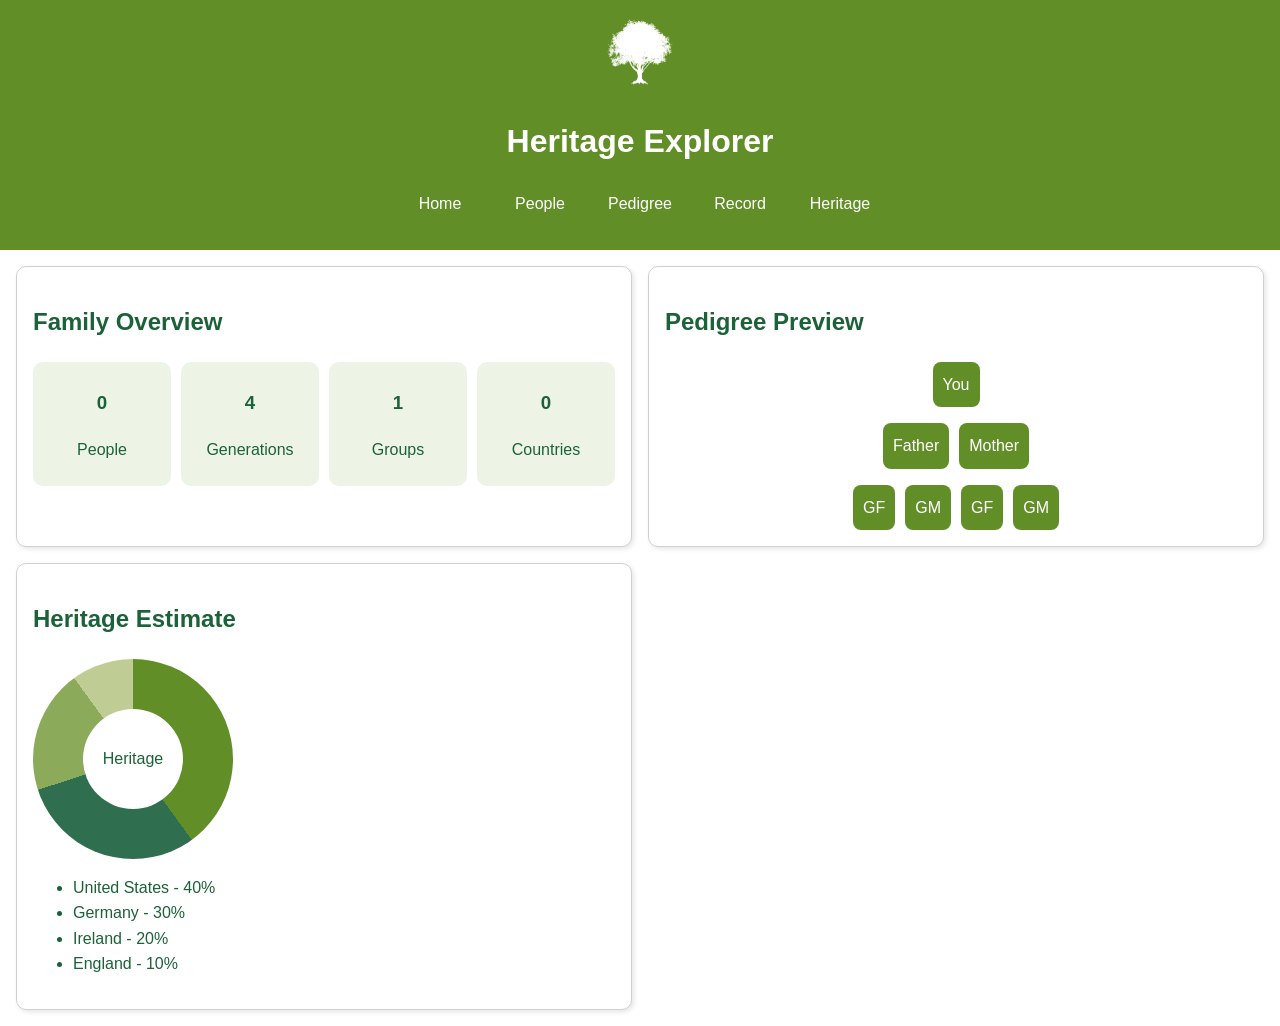
<file: index.html>
<!-- https://ada23018.github.io/team-project-wdd231/ -->
<!DOCTYPE html>
<html lang="en">

<head>
    <meta charset="UTF-8">
    <meta name="viewport" content="width=device-width, initial-scale=1.0">
    <title>Heritage Explorer</title>
    <link rel="stylesheet" href="styles.css">
    <script src="main.js" defer></script>
</head>

<body>
    <header>
        <img src="images/tree.png" alt="tree logo">
        <h1>Heritage Explorer</h1>
        <nav>
            <ul class="main-nav">
                <li><a href="index.html">Home</a></li>
                <li><a href="people.html">People</a></li>
                <li><a href="pedigree.html">Pedigree</a></li>
                <li><a href="family-group.html">Record</a></li>
                <li><a href="heritage.html">Heritage</a></li>
            </ul>
        </nav>
    </header>
    <main id="main-content" role="main">
        <section class="dashboard">
            <div class="card stats-card">
                <h2>Family Overview</h2>
                <div class="stats-grid">
                    <div class="stat-box">
                        <h3 id="totalPeople">0</h3>
                        <p>People</p>
                    </div>
                    <div class="stat-box">
                        <h3 id="totalGenerations">0</h3>
                        <p>Generations</p>
                    </div>
                    <div class="stat-box">
                        <h3 id="totalGroups">0</h3>
                        <p>Groups</p>
                    </div>
                    <div class="stat-box">
                        <h3 id="totalCountries">0</h3>
                        <p>Countries</p>
                    </div>
                </div>
            </div>
            <div class="card">
                <h2>Pedigree Preview</h2>
                <div class="tree-preview">
                    <div class="tree-level">
                        <div class="tree-person">You</div>
                    </div>
                    <div class="tree-level">
                        <div class="tree-person">Father</div>
                        <div class="tree-person">Mother</div>
                    </div>
                    <div class="tree-level">
                        <div class="tree-person">GF</div>
                        <div class="tree-person">GM</div>
                        <div class="tree-person">GF</div>
                        <div class="tree-person">GM</div>
                    </div>
                </div>
            </div>
            <div class="card">
                <h2>Heritage Estimate</h2>
                <div class="chart-container">
                    <div id="donutChart" class="donut-chart">
                        <div class="donut-center">
                            Heritage
                        </div>
                    </div>
                    <ul id="heritageLegend">
                        <li>United States - 40%</li>
                        <li>Germany - 30%</li>
                        <li>Ireland - 20%</li>
                        <li>England - 10%</li>
                    </ul>
                </div>
            </div>
        </section>
    </main>
</body>

</html>
</file>
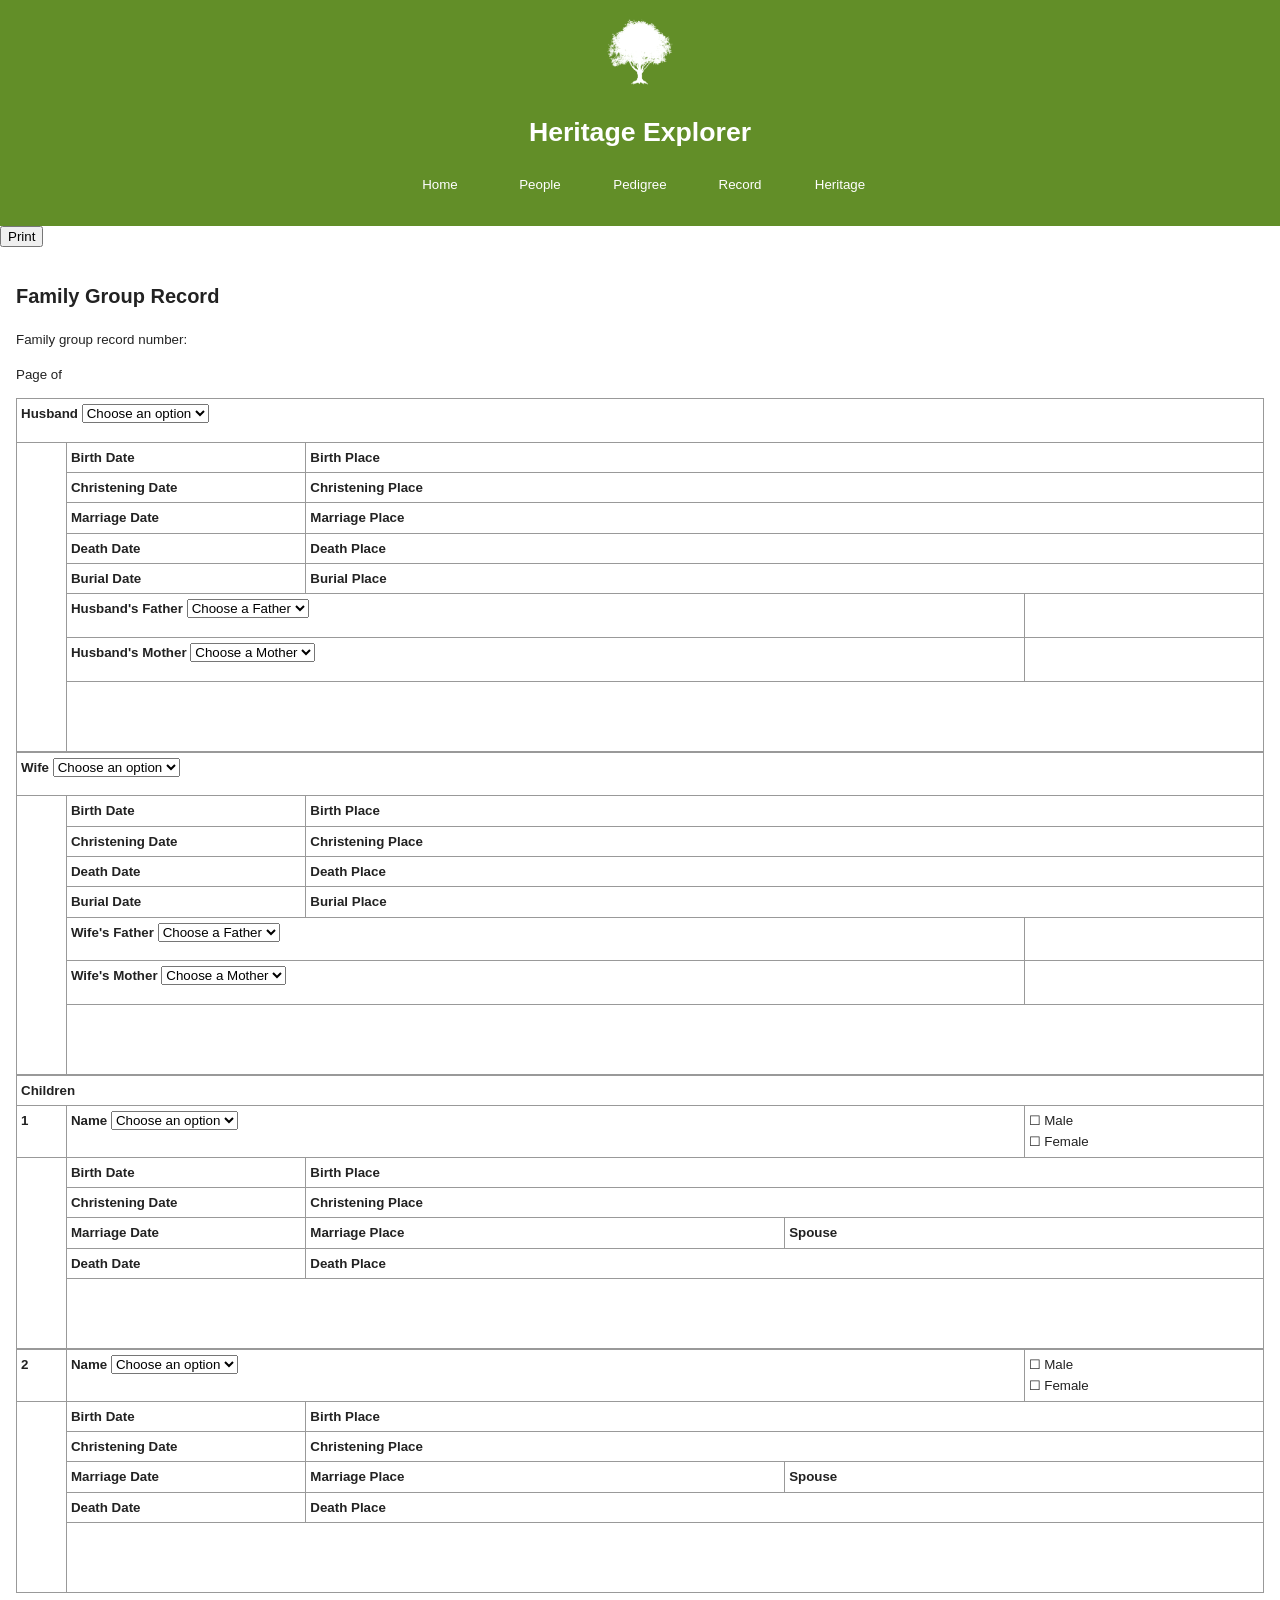
<file: family-group.html>
<!DOCTYPE html>
<html lang="en">

<head>
    <meta charset="UTF-8">
    <meta name="viewport" content="width=device-width, initial-scale=1.0">
    <title>Heritage Explorer</title>
    <link rel="stylesheet" href="styles.css">
    <link rel="stylesheet" href="styles/family-group.css">
    <script src="main.js" defer></script>
    <script src="js/family-group.js" defer></script>
</head>

<body>
    <header>
        <img src="images/tree.png" alt="tree logo">
        <h1>Heritage Explorer</h1>
        <nav>
            <ul class="main-nav">
                <li><a href="index.html">Home</a></li>
                <li><a href="people.html">People</a></li>
                <li><a href="pedigree.html">Pedigree</a></li>
                <li><a href="family-group.html">Record</a></li>
                <li><a href="heritage.html">Heritage</a></li>
            </ul>
        </nav>
    </header>
    <button id="print-record">Print</button>
    <main id="main-content" role="main">
        <div class="record-heading">
            <h2>Family Group Record</h2>
            <section id="record-info">
                <p>Family group record number: <span id="record-number"></span></p>
                <p>Page <span id="page-number"></span> of <span id="total-pages"></span></p>
            </section>
        </div>

        <!-- HUSBAND  -->
        <section class="husband-section">
            <table class="husband-table" border="1">
                    <colgroup>
                        <col class="narrow-column">
                        <col>
                        <col>
                        <col>
                        <col>
                        <col>
                    </colgroup>
                <thead>
                    <tr>
                        <td colspan="6">
                            <label for="husband-choice"><strong>Husband</strong></label>
                            <select id="husband-choice">
                                <option value="">Choose an option</option>
                            </select>
                            <br>
                            <p id="husband-name" class="name"></p>
                        </td>
                    </tr>
                </thead>
                <tbody>
                    <tr>
                        <td rowspan="8"></td>
                        <td>
                            <strong>Birth Date</strong><br>
                            <span id="husband-birth-date"></span>
                        </td>
                        <td colspan="4"><strong>Birth Place</strong><br>
                            <span id="husband-birth-country"></span>
                        </td>
                    </tr>
                    <tr>
                        <td>
                            <strong>Christening Date</strong><br>
                            <span id="husband-christening-date"></span>
                        </td>
                        <td colspan="4">
                            <strong>Christening Place</strong><br>
                            <span id="husband-christening-place"></span>
                        </td>
                    </tr>
                    <tr>
                        <td>
                            <strong>Marriage Date</strong><br>
                            <span id="husband-marriage-date"></span>
                        </td>
                        <td colspan="4">
                            <strong>Marriage Place</strong><br>
                            <span id="husband-marriage-place"></span>
                        </td>
                    </tr>
                    <tr>
                        <td>
                            <strong>Death Date</strong><br>
                            <span id="husband-death-date"></span>
                        </td>
                        <td colspan="4">
                            <strong>Death Place</strong><br>
                            <span id="husband-death-place"></span>
                        </td>
                    </tr>
                    <tr>
                        <td>
                            <strong>Burial Date</strong><br>
                            <span id="husband-burial-date"></span>
                        </td>
                        <td colspan="4">
                            <strong>Burial Place</strong><br>
                            <span id="husband-burial-place"></span>
                        </td>
                    </tr>
                    <tr>
                        <td colspan="4">
                            <label for="husband-father-choice"><strong>Husband's Father</strong></label>
                            <select id="husband-father-choice">
                                <option value="">Choose a Father</option>
                            </select>
                            <br>
                            <p id="husband-father-name" class="name"></p>
                        </td>
                        <td><span id="husband-father-status"></span></td>
                    </tr>
                    <tr>
                        <td colspan="4">
                            <label for="husband-mother-choice"><strong>Husband's Mother</strong></label>
                            <select id="husband-mother-choice">
                                <option value="">Choose a Mother</option>
                            </select>
                            <br>
                            <p id="husband-mother-name" class="name"></p>
                        </td>
                        <td><span id="husband-mother-status"></span></td>
                    </tr>
                    <tr class="empty-row">
                        <td colspan="5"></td>
                    </tr>
                </tbody>
            </table>
        </section>

        <!-- WIFE -->
         <section class="wife-section">
            <table class="wife-table" border="1">
                    <colgroup>
                        <col class="narrow-column">
                        <col>
                        <col>
                        <col>
                        <col>
                        <col>
                    </colgroup>
                <thead>
                    <tr>
                        <td colspan="6">
                            <label for="wife-choice"><strong>Wife</strong></label>
                            <select id="wife-choice">
                                <option value="">Choose an option</option>
                            </select>
                            <br>
                            <p id="wife-name" class="name"></p>
                        </td>
                    </tr>
                </thead>
                <tbody>
                    <tr>
                        <td rowspan="7"></td>
                        <td>
                            <strong>Birth Date</strong><br>
                            <span id="wife-birth-date"></span>
                        </td>
                        <td colspan="4"><strong>Birth Place</strong><br>
                            <span id="wife-birth-country"></span>
                        </td>
                    </tr>
                    <tr>
                        <td>
                            <strong>Christening Date</strong><br>
                            <span id="wife-christening-date"></span>
                        </td>
                        <td colspan="4">
                            <strong>Christening Place</strong><br>
                            <span id="wife-christening-place"></span>
                        </td>
                    </tr>
                    <tr>
                        <td>
                            <strong>Death Date</strong><br>
                            <span id="wife-death-date"></span>
                        </td>
                        <td colspan="4">
                            <strong>Death Place</strong><br>
                            <span id="wife-death-place"></span>
                        </td>
                    </tr>
                    <tr>
                        <td>
                            <strong>Burial Date</strong><br>
                            <span id="wife-burial-date"></span>
                        </td>
                        <td colspan="4">
                            <strong>Burial Place</strong><br>
                            <span id="wife-burial-place"></span>
                        </td>
                    </tr>
                    <tr>
                        <td colspan="4">
                            <label for="wife-father-choice"><strong>Wife's Father</strong></label>
                            <select id="wife-father-choice">
                                <option value="">Choose a Father</option>
                            </select>
                            <br>
                            <p id="wife-father-name" class="name"></p>
                        </td>
                        <td><span id="wife-father-status"></span></td>
                    </tr>
                    <tr>
                        <td colspan="4">
                            <label for="wife-mother-choice"><strong>Wife's Mother</strong></label>
                            <select id="wife-mother-choice">
                                <option value="">Choose a Mother</option>
                            </select>
                            <br>
                            <p id="wife-mother-name" class="name"></p>
                        </td>
                        <td><span id="wife-mother-status"></span></td>
                    </tr>
                    <tr class="empty-row">
                        <td colspan="5"></td>
                    </tr>
                </tbody>
            </table>
        </section>

        <!-- CHILD 1 -->
        <section class="children-section">
            <table class="children-table" border="1">
                    <colgroup>
                        <col class="narrow-column">
                        <col>
                        <col>
                        <col>
                        <col>
                        <col>
                    </colgroup>
                <thead>
                    <tr>
                        <th colspan="6">Children</th>
                    </tr>
                    <tr>
                        <td><strong>1</strong></td>
                        <td colspan="4">
                            <label for="child1-choice"><strong>Name</strong></label>
                            <select id="child1-choice">
                                <option value="">Choose an option</option>
                            </select>
                            <br>
                            <p id="child1-name" class="name"></p>
                        </td>
                        <td id="child1-gender">☐ Male<br>☐ Female</td>
                    </tr>
                </thead>
                <tbody>
                    <tr>
                        <td rowspan="5"></td>
                        <td>
                            <strong>Birth Date</strong><br>
                            <span id="child1-birth-date"></span>
                        </td>
                        <td colspan="4"><strong>Birth Place</strong><br>
                            <span id="child1-birth-country"></span>
                        </td>
                    </tr>
                    <tr>
                        <td>
                            <strong>Christening Date</strong><br>
                            <span id="child1-christening-date"></span>
                        </td>
                        <td colspan="4">
                            <strong>Christening Place</strong><br>
                            <span id="child1-christening-place"></span>
                        </td>
                    </tr>
                    <tr>
                        <td>
                            <strong>Marriage Date</strong><br>
                            <span id="child1-marriage-date"></span>
                        </td>
                        <td colspan="2">
                            <strong>Marriage Place</strong><br>
                            <span id="child1-marriage-place"></span>
                        </td>
                        <td colspan="2">
                            <strong>Spouse</strong><br>
                            <span id="child1-spouse"></span>
                        </td>
                    </tr>
                    
                    <tr>
                        <td>
                            <strong>Death Date</strong><br>
                            <span id="child1-death-date"></span>
                        </td>
                        <td colspan="4">
                            <strong>Death Place</strong><br>
                            <span id="child1-death-place"></span>
                        </td>
                    </tr>

                    <tr class="empty-row">
                        <td colspan="5"></td>
                    </tr>
                </tbody>
            </table>
        </section>

        <!-- CHILD 2 -->
        <section class="children-section">
            <table class="children-table" border="1">
                    <colgroup>
                        <col class="narrow-column">
                        <col>
                        <col>
                        <col>
                        <col>
                        <col>
                    </colgroup>
                <thead>
                    <tr>
                        <td><strong>2</strong></td>
                        <td colspan="4">
                            <label for="child2-choice"><strong>Name</strong></label>
                            <select id="child2-choice">
                                <option value="">Choose an option</option>
                            </select>
                            <br>
                            <p id="child2-name" class="name"></p>
                        </td>
                        <td id="child2-gender">☐ Male<br>☐ Female</td>
                    </tr>
                </thead>
                <tbody>
                    <tr>
                        <td rowspan="5"></td>
                        <td>
                            <strong>Birth Date</strong><br>
                            <span id="child2-birth-date"></span>
                        </td>
                        <td colspan="4"><strong>Birth Place</strong><br>
                            <span id="child2-birth-country"></span>
                        </td>
                    </tr>
                    <tr>
                        <td>
                            <strong>Christening Date</strong><br>
                            <span id="child2-christening-date"></span>
                        </td>
                        <td colspan="4">
                            <strong>Christening Place</strong><br>
                            <span id="child2-christening-place"></span>
                        </td>
                    </tr>
                    <tr>
                        <td>
                            <strong>Marriage Date</strong><br>
                            <span id="child2-marriage-date"></span>
                        </td>
                        <td colspan="2">
                            <strong>Marriage Place</strong><br>
                            <span id="child2-marriage-place"></span>
                        </td>
                        <td colspan="2">
                            <strong>Spouse</strong><br>
                            <span id="child2-spouse"></span>
                        </td>
                    </tr>
                    <tr>
                        <td>
                            <strong>Death Date</strong><br>
                            <span id="child2-death-date"></span>
                        </td>
                        <td colspan="4">
                            <strong>Death Place</strong><br>
                            <span id="child2-death-place"></span>
                        </td>
                    </tr>

                    <tr class="empty-row">
                        <td colspan="5"></td>
                    </tr>
                </tbody>
            </table>
        </section>

    </main>
</body>

</html>
</file>
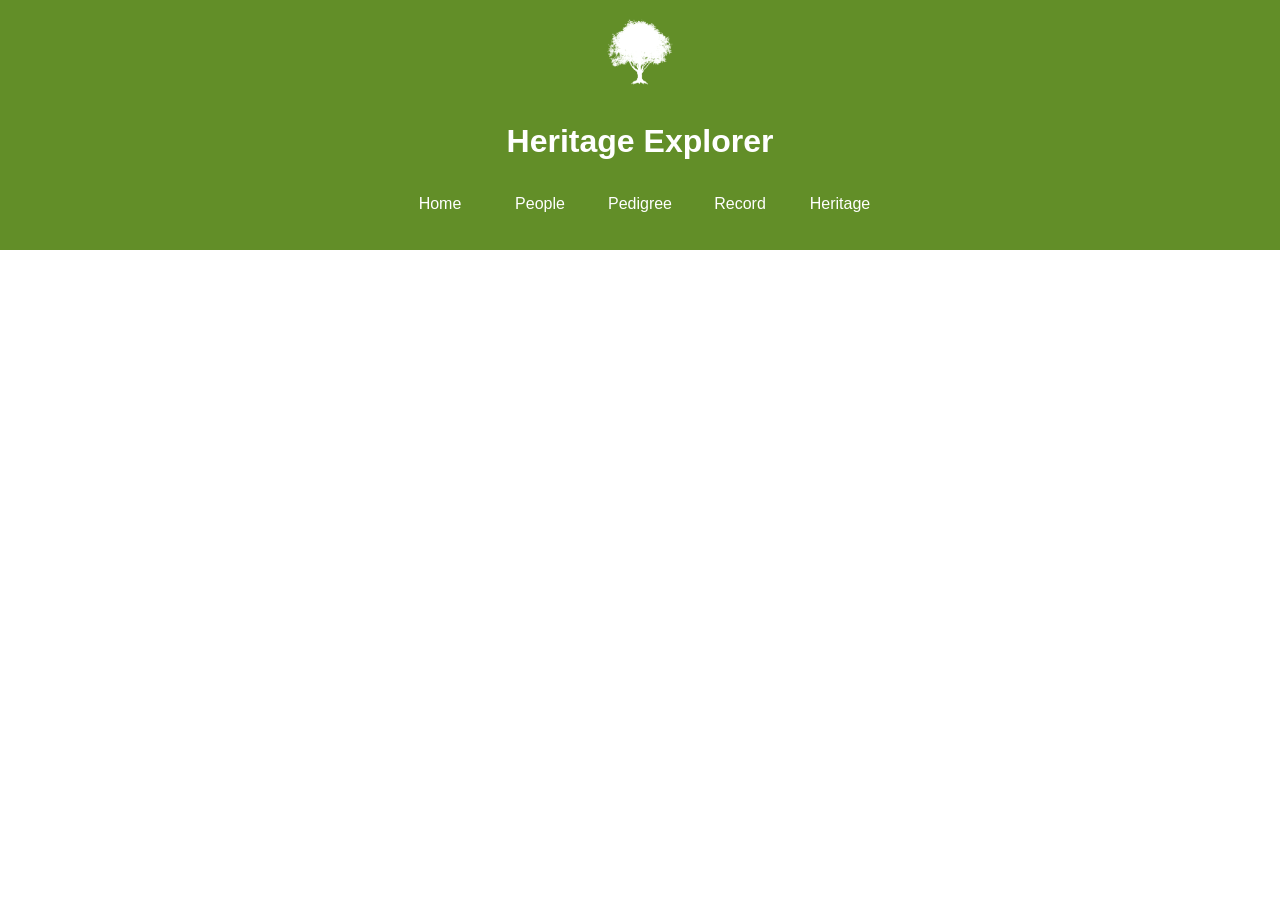
<file: family_group.html>
<!DOCTYPE html>
<html lang="en">

<head>
    <meta charset="UTF-8">
    <meta name="viewport" content="width=device-width, initial-scale=1.0">
    <title>Heritage Explorer</title>
    <link rel="stylesheet" href="styles.css">
    <script src="main.js" defer></script>
</head>

<body>
    <header>
        <img src="images/tree.png" alt="tree logo">
        <h1>Heritage Explorer</h1>
        <nav>
            <ul class="main-nav">
                <li><a href="index.html">Home</a></li>
                <li><a href="people.html">People</a></li>
                <li><a href="pedigree.html">Pedigree</a></li>
                <li><a href="family_group.html">Record</a></li>
                <li><a href="heritage.html">Heritage</a></li>
            </ul>
        </nav>
    </header>
    <main id="main-content" role="main">

    </main>
</body>

</html>
</file>
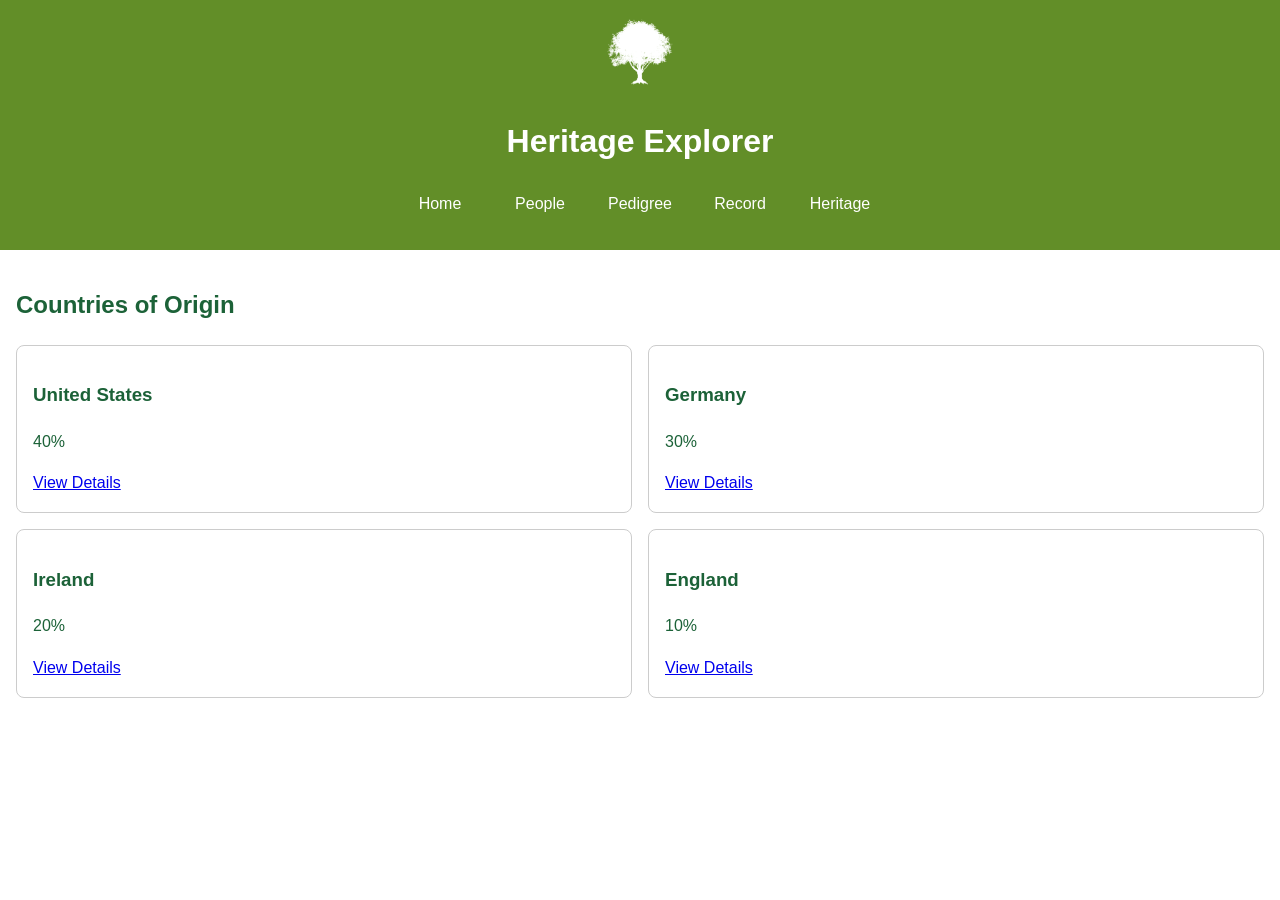
<file: heritage.html>
<!DOCTYPE html>
<html lang="en">

<head>
    <meta charset="UTF-8">
    <meta name="viewport" content="width=device-width, initial-scale=1.0">
    <title>Heritage Explorer</title>
    <link rel="stylesheet" href="styles.css">
    <script src="main.js" defer></script>
</head>

<body>
    <header>
        <img src="images/tree.png" alt="tree logo">
        <h1>Heritage Explorer</h1>
        <nav>
            <ul class="main-nav">
                <li><a href="index.html">Home</a></li>
                <li><a href="people.html">People</a></li>
                <li><a href="pedigree.html">Pedigree</a></li>
                <li><a href="family-group.html">Record</a></li>
                <li><a href="heritage.html">Heritage</a></li>
            </ul>
        </nav>
    </header>
    <main id="main-content">
        <section>
            <h2>Countries of Origin</h2>
            <div id="countryContainer" class="country-grid">
            </div>
        </section>
        <dialog id="countryModal">
            <h3 id="modalCountryName"></h3>
            <p id="modalCountryInfo"></p>
            <button id="closeModal">
                Close
            </button>
        </dialog>
    </main>
</body>

</html>
</file>
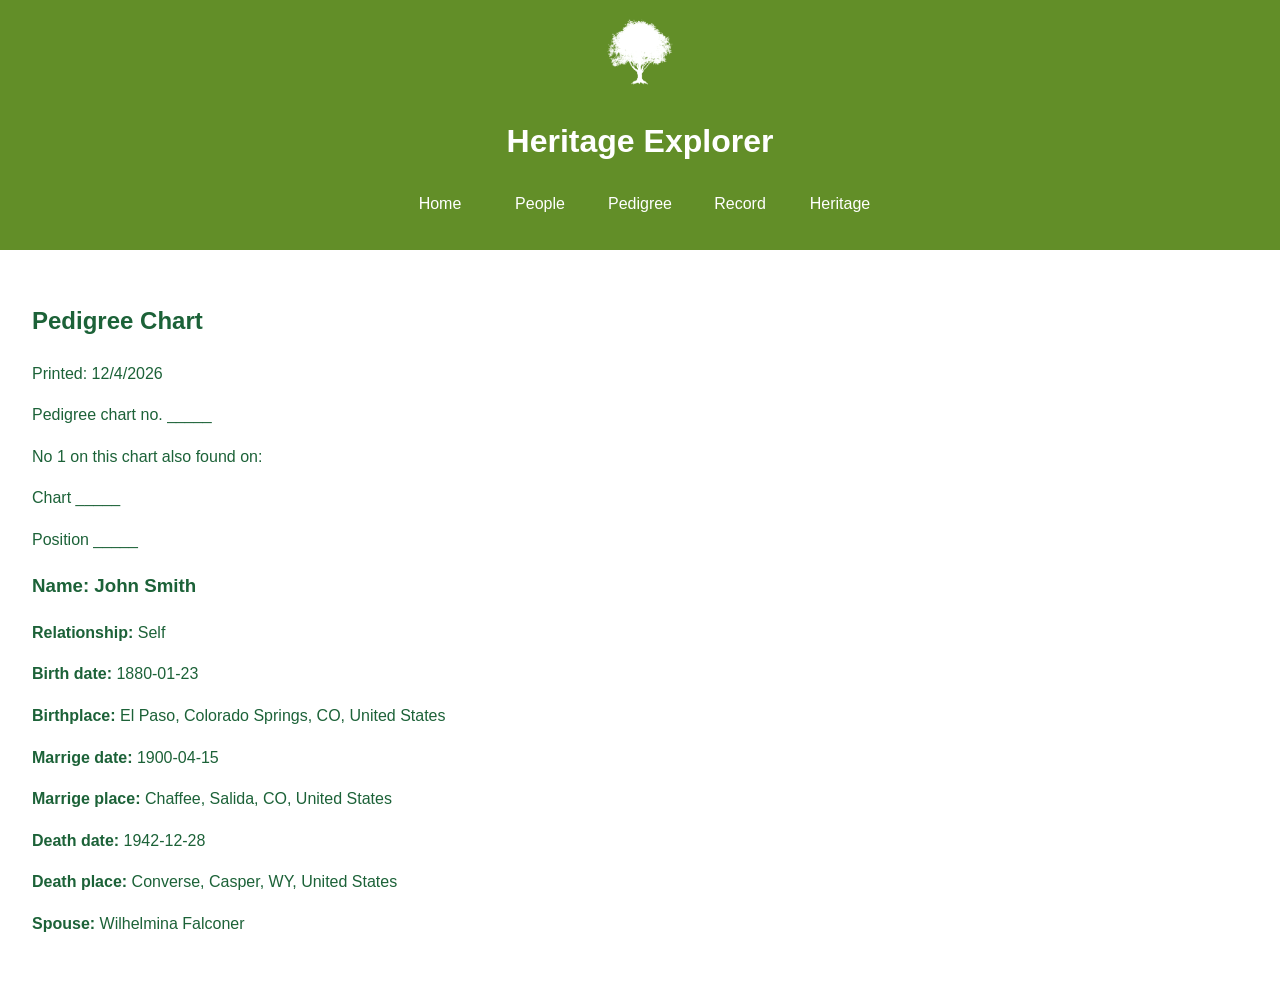
<file: pedigree.html>
<!DOCTYPE html>
<html lang="en">

<head>
    <meta charset="UTF-8">
    <meta name="viewport" content="width=device-width, initial-scale=1.0">
    <title>Heritage Explorer</title>
    <link rel="stylesheet" href="styles.css">
    <script src="main.js" defer></script>
</head>

<body>
    <header>
        <img src="images/tree.png" alt="tree logo">
        <h1>Heritage Explorer</h1>
        <nav>
            <ul class="main-nav">
                <li><a href="index.html">Home</a></li>
                <li><a href="people.html">People</a></li>
                <li><a href="pedigree.html">Pedigree</a></li>
                <li><a href="family-group.html">Record</a></li>
                <li><a href="heritage.html">Heritage</a></li>
            </ul>
        </nav>
    </header>
    <main id="main-content" role="main">
        <section class="pedigree-chart" aria-label="Pedigree Chart">
            <div id="top-chart-info">
                <h2>Pedigree Chart</h2>
                <p id="todaysDate"></p>
                <p>Pedigree chart no. _____</p>
                <p>No 1 on this chart also found on:</p>
                <p>Chart _____</p>
                <p>Position _____</p>
            </div>

            <div id="person-container">

            </div>
        </section>
    </main>
</body>

</html>
</file>
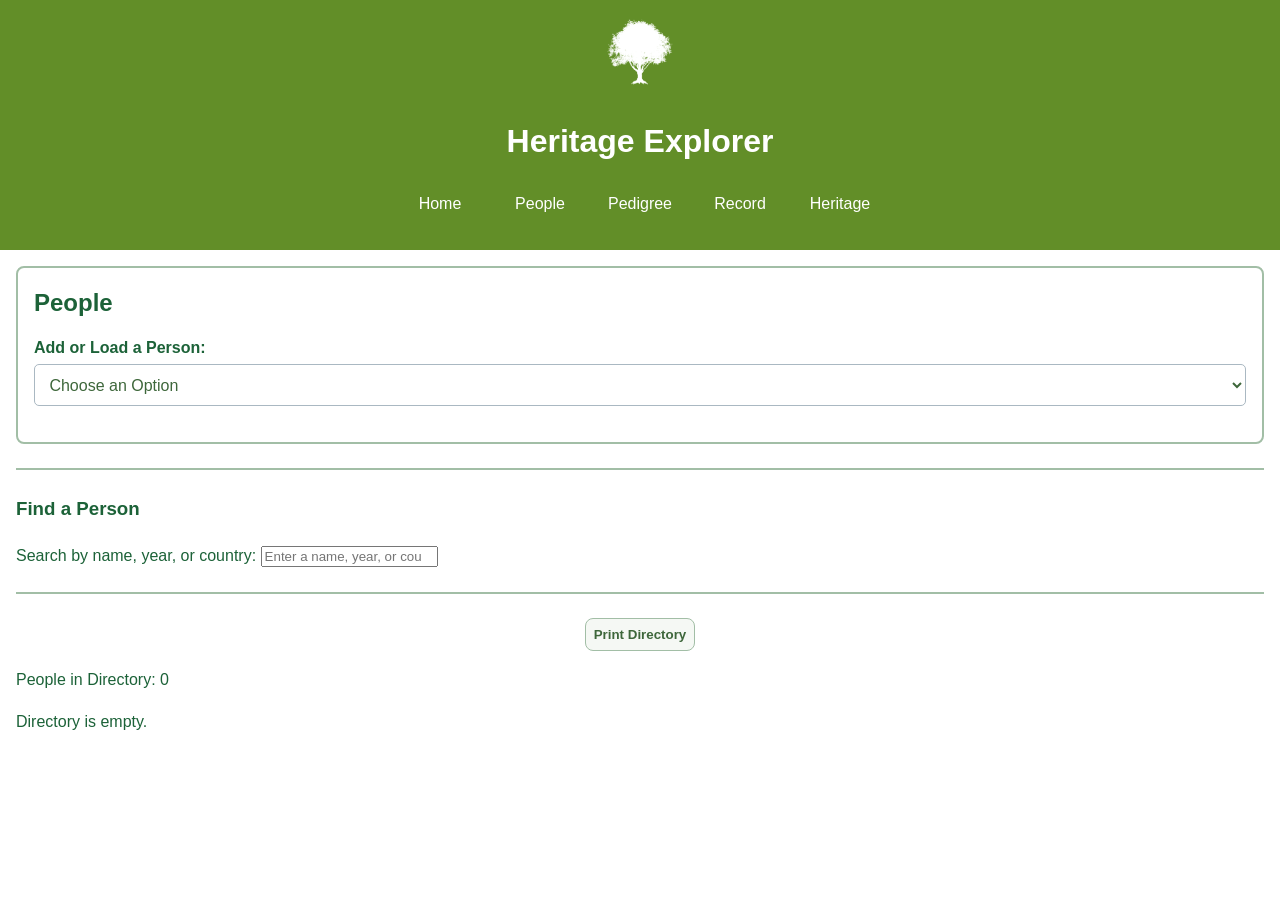
<file: people.html>
<!DOCTYPE html>
<html lang="en">
<head>
    <meta charset="UTF-8">
    <meta name="viewport" content="width=device-width, initial-scale=1.0">
    <title>Heritage Explorer</title>
    <link rel="stylesheet" href="styles.css">
    <link rel="stylesheet" href="styles/person-form.css">
    <script src="main.js" defer></script>
    <script type="module" src="js/person-form.js"></script>
</head>
<body>
    <header>
        <img src="images/tree.png" alt="tree logo">
        <h1>Heritage Explorer</h1>
        <nav>
            <ul class="main-nav">
                <li><a href="index.html">Home</a></li>
                <li><a href="people.html">People</a></li>
                <li><a href="pedigree.html">Pedigree</a></li>
                <li><a href="family-group.html">Record</a></li>
                <li><a href="heritage.html">Heritage</a></li>
            </ul>
        </nav>
    </header>
    <main id="main-content" role="main">
        <section aria-label="Manage People">
            <form id="person-form">
                <h2>People</h2>

                <label for="relativeChoice">Add or Load a Person:</label>
                <select id="relativeChoice" name="relativeChoice" required>
                    <option value="">Choose an Option</option>
                    <option value="new">Add a New Person</option>
                    <option value="existing">Load an Existing Person</option>
                </select>

                <div id="existing-people" hidden>
                    <label for="person-list">Choose a Person:</label>
                    <select id="person-list">
                        <option value="">Select a Person</option>
                    </select>
                </div>
                <div id="person-display"></div>

                <dialog id="person-modal">
                    <h3>Add a Person</h3>
                    <div id="person-fields">
                        <label for="firstName">First Name:</label>
                            <input type="text" id="firstName" name="firstName">
                        <label for="lastName">Last Name:</label>
                            <input type="text" id="lastName" name="lastName">
                        <fieldset>
                            <legend>Gender</legend>

                            <label>
                                <input type="radio" name="gender" value="male" required>
                                    Male
                            </label>

                            <label>
                                <input type="radio" name="gender" value="female">
                                Female
                            </label>

                            <label>
                                <input type="radio" name="gender" value="unknown">
                                Unknown
                            </label>
                        </fieldset>

                        <fieldset>
                            <legend>Status</legend>
                            <label>
                                <input type="radio" name="status" value="living" required>
                                Living
                            </label>
                            <label>
                                <input type="radio" name="status" value="deceased">
                                Deceased
                            </label>
                            <label>
                                <input type="radio" name="status" value="unknown">
                                Unknown
                            </label>
                        </fieldset>
                    
                        <fieldset>
                            <legend>Birth Date</legend>
                            <label for="birthMonth">Month:</label>
                            <select id="birthMonth" name="birthMonth">
                                <option value="">Select Month</option>
                                <option value="1">January</option>
                                <option value="2">February</option>
                                <option value="3">March</option>
                                <option value="4">April</option>
                                <option value="5">May</option>
                                <option value="6">June</option>
                                <option value="7">July</option>
                                <option value="8">August</option>
                                <option value="9">September</option>
                                <option value="10">October</option>
                                <option value="11">November</option>
                                <option value="12">December</option>
                            </select>
                            <label for="birthDay">Day:</label>
                            <input type="number" id="birthDay" name="birthDay" min="1" max="31">
                            <label for="birthYear">Year:</label>
                            <input type="number" id="birthYear" name="birthYear">
                        </fieldset>

                        <label for="birthCountry">Birth Country:</label>
                        <select id="birthCountry" name="birthCountry" required>
                            <option value="">Select Birth Country</option>
                        </select>
                    </div>
                    <button id="formButton" type="submit">Submit</button>
                    <button type="button" id="cancel-person">Cancel</button>
                </dialog>
            </form>
            <section id="people-search">
                <hr>
                <h3>Find a Person</h3>
                <label for="search-people">Search by name, year, or country:</label>
                <input
                    type="search"
                    id="search-people"
                    placeholder="Enter a name, year, or country..."
                >
                <hr>
                <button type="button" id="print-directory"><strong>Print Directory</strong></button>
                <p id="people-count"></p>
                <div id="people-directory"></div>
            </section>
                
            <dialog id="submit-message">
                <p id="message-text"></p>
                <button type="button" id="close-message" aria-label="close-message">x</button>
            </dialog>
        </section>
    </main>
</body>
</html>

<!-- Sources -->

<!--  

Places API from FamilySearch
https://developers.familysearch.org/main/docs/places

https://www.w3schools.com/tags/tag_select.asp

Printing: window: print() method:
https://www.w3schools.com/jsref/met_win_print.asp
https://developer.mozilla.org/en-US/docs/Web/API/Window/print

-->
</file>
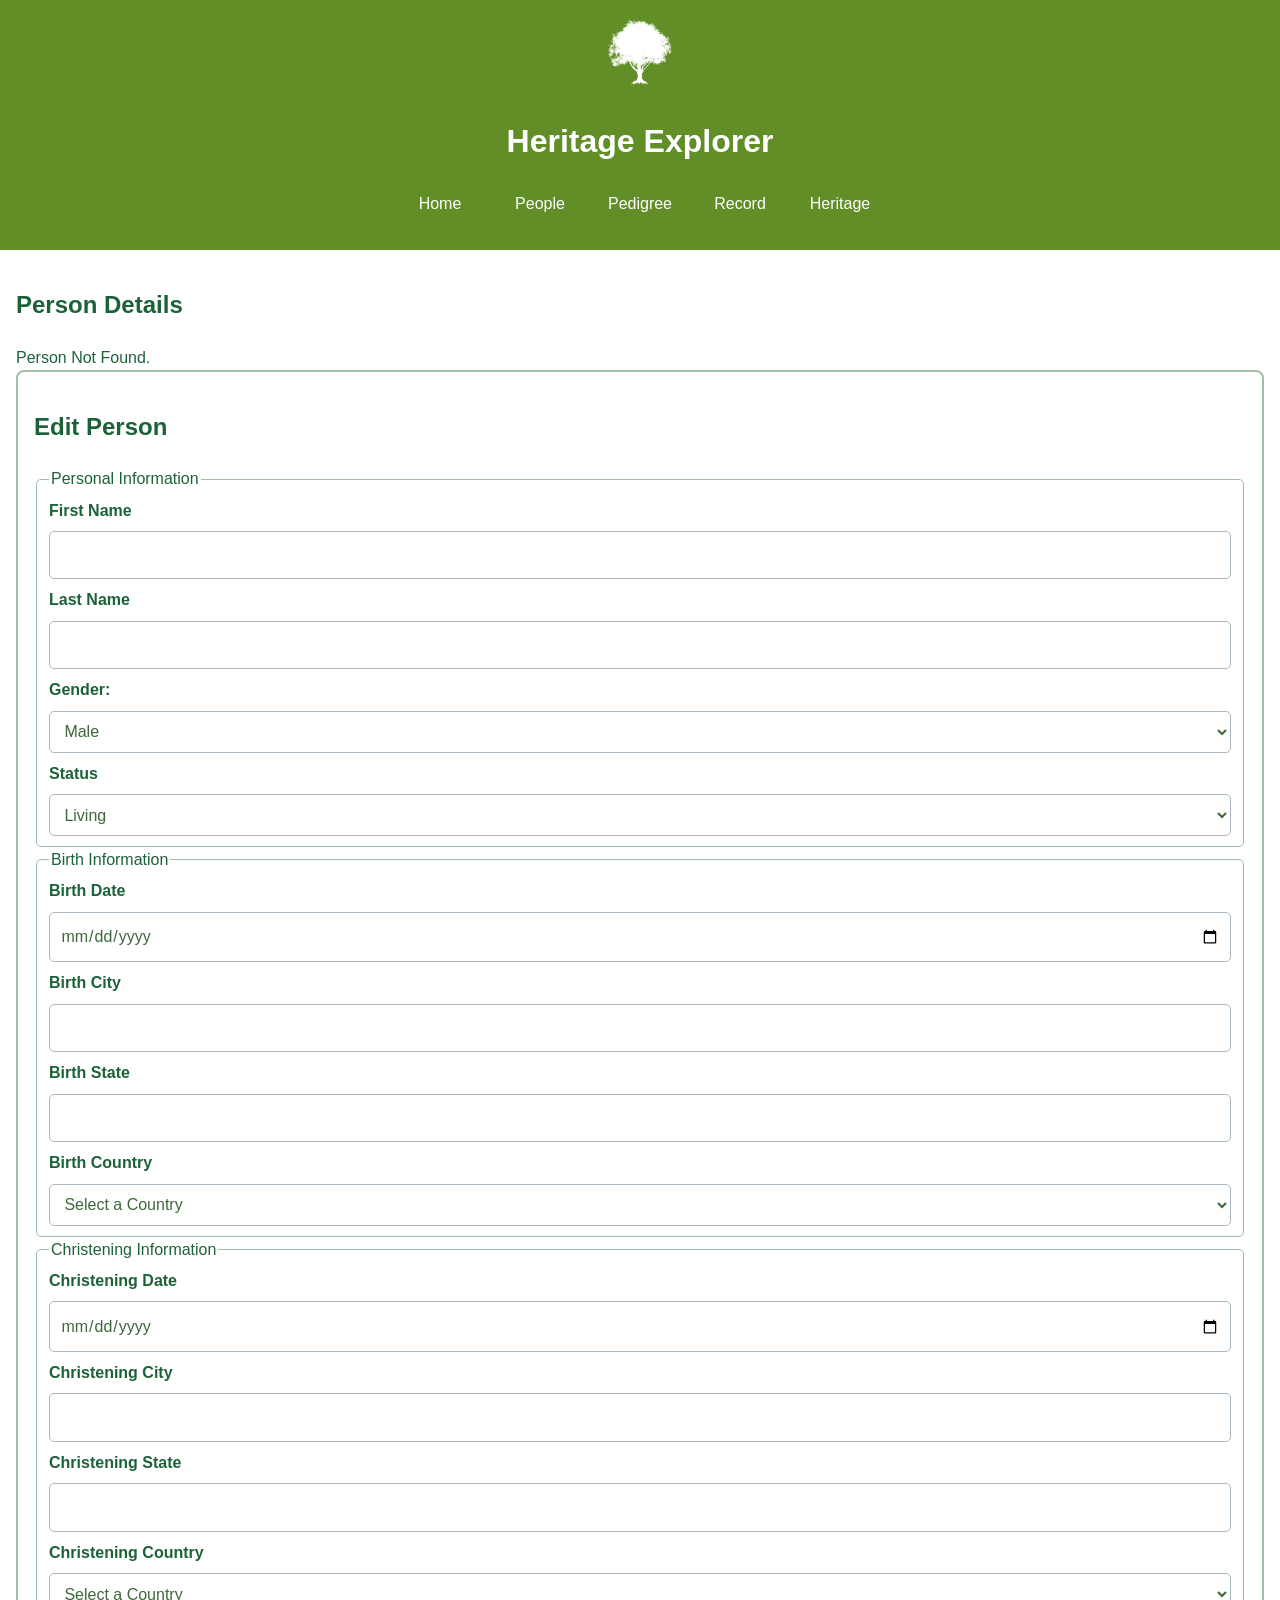
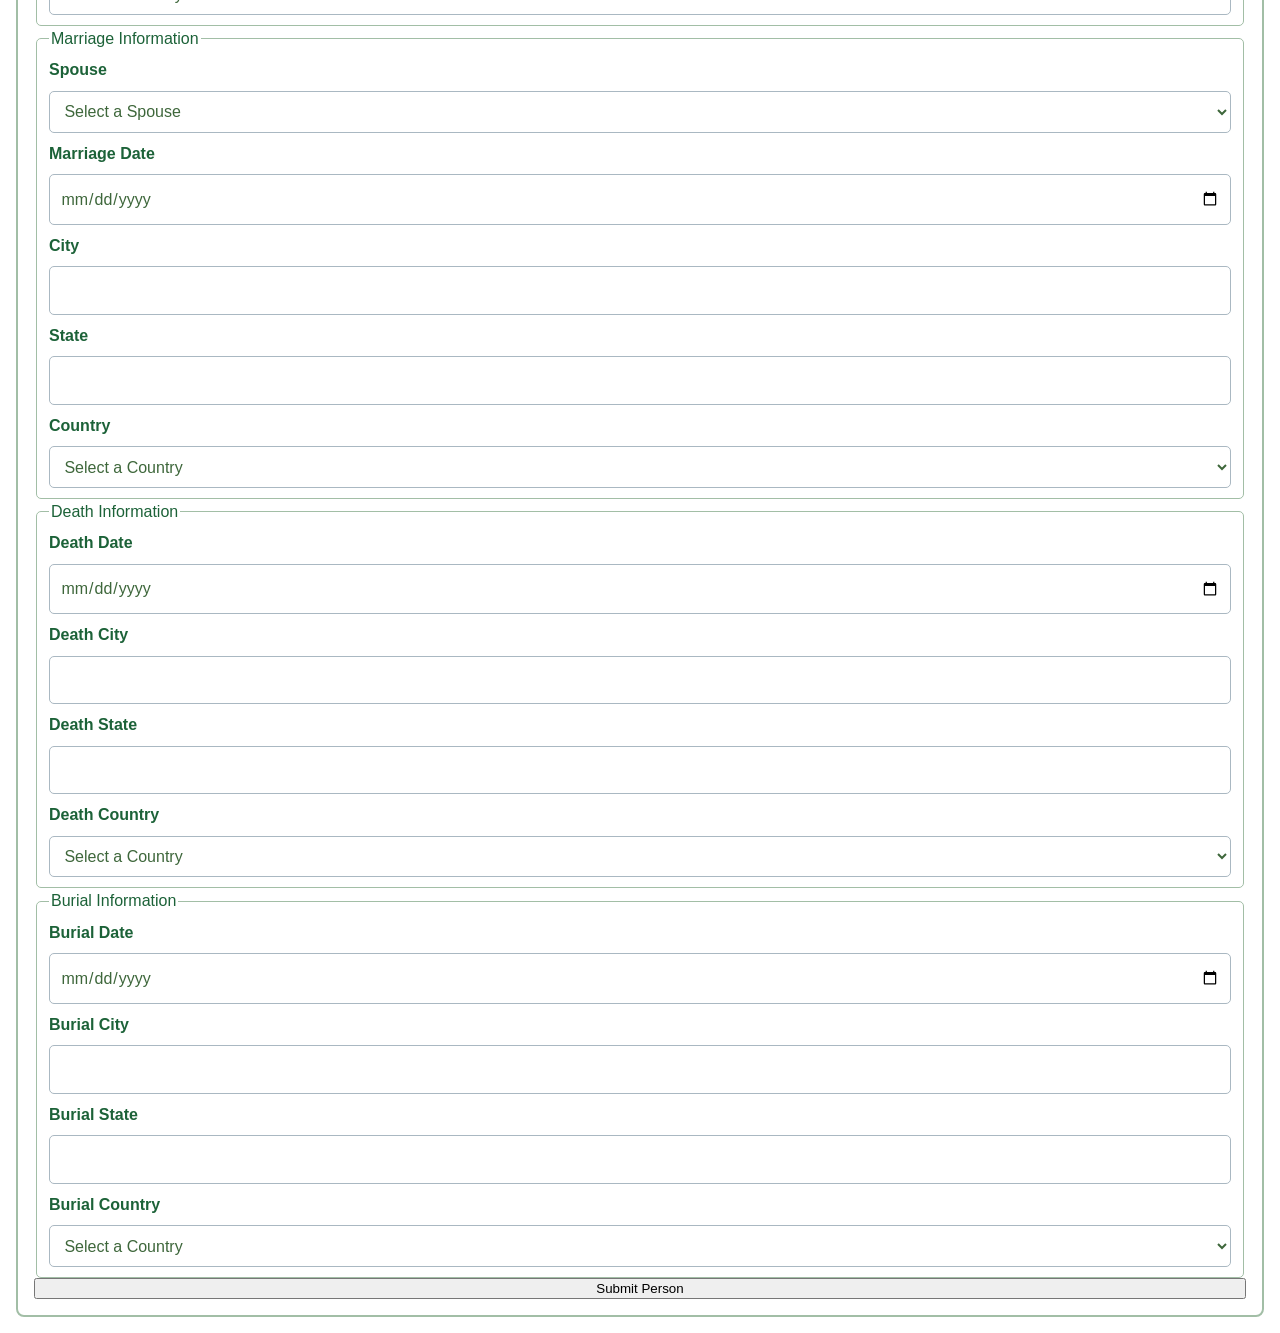
<file: person-details.html>
<!DOCTYPE html>
<html lang="en">
<head>
    <meta charset="UTF-8">
    <meta name="viewport" content="width=device-width, initial-scale=1.0">
    <title>Heritage Explorer</title>
    <link rel="stylesheet" href="styles.css">
    <link rel="stylesheet" href="styles/person-form.css">
    <script src="js/person-details.js" defer></script>
    <script src="main.js" defer></script>
</head>
<body>
    <header>
        <img src="images/tree.png" alt="tree logo">
        <h1>Heritage Explorer</h1>
        <nav>
            <ul class="main-nav">
                <li><a href="index.html">Home</a></li>
                <li><a href="people.html">People</a></li>
                <li><a href="pedigree.html">Pedigree</a></li>
                <li><a href="family-group.html">Record</a></li>
                <li><a href="heritage.html">Heritage</a></li>
            </ul>
        </nav>
    </header>
    <main id="main-content" role="main">
        <section id="person-details">
            <h2>Person Details</h2>
            <div id="person-information"></div>
            <form id="person-details-form">
                
                <h2>Edit Person</h2>
                
                <fieldset>
                    <legend>Personal Information</legend>

                    <label for="firstName">First Name</label>
                    <input type="text" id="firstName" name="firstName">

                    <label for="lastName">Last Name</label>
                    <input type="text" id="lastName" name="lastName">

                    <label for="gender">Gender:</label>
                    <select id="gender" name="gender">
                        <option value="male">Male</option>
                        <option value="female">Female</option>
                        <option value="unknown">Unknown</option>
                    </select> 

                    <label for="status">Status</label>
                    <select id="status" name="status">
                        <option value="living">Living</option>
                        <option value="deceased">Deceased</option>
                        <option value="unknown">Unknown</option>
                    </select>

                </fieldset>

                <fieldset>
                    <legend>Birth Information</legend>

                    <label for="birthDate">Birth Date</label>
                    <input type="date" id="birthDate" name="birthDate">

                    <label for="birthCity">Birth City</label>
                    <input type="text" id="birthCity" name="birthCity">

                    <label for="birthState">Birth State</label>
                    <input type="text" id="birthState" name="birthState">

                    <label for="birthCountry">Birth Country</label>
                    <select id="birthCountry" name="birthCountry">
                        <option value="">Select a Country</option>
                    </select>

                </fieldset>

                <fieldset>
                    <legend>Christening Information</legend>

                    <label for="christeningDate">Christening Date</label>
                    <input type="date" id="christeningDate" name="christeningDate">

                    <label for="christeningCity">Christening City</label>
                    <input type="text" id="christeningCity" name="christeningCity">

                    <label for="christeningState">Christening State</label>
                    <input type="text" id="christeningState" name="christeningState">

                    <label for="christeningCountry">Christening Country</label>
                    <select id="christeningCountry" name="christeningCountry">
                        <option value="">Select a Country</option>
                    </select>
                </fieldset>

                <fieldset>
                    <legend>Marriage Information</legend>

                    <label for="spouse">Spouse</label>
                    <select id="spouse" name="spouse">
                        <option value="">Select a Spouse</option>
                    </select>

                    <label for="marriageDate">Marriage Date</label>
                    <input type="date" id="marriageDate" name="marriageDate">

                    <label for="marriageCity">City</label>
                    <input type="text" id="marriageCity" name="marriageCity">

                    <label for="marriageState">State</label>
                    <input type="text" id="marriageState" name="marriageState">

                    <label for="marriageCountry">Country</label>
                    <select id="marriageCountry" name="marriageCountry">
                        <option value="">Select a Country</option>
                    </select>
                </fieldset>

                <fieldset>
                    <legend>Death Information</legend>

                    <label for="deathDate">Death Date</label>
                    <input type="date" id="deathDate" name="deathDate">

                    <label for="deathCity">Death City</label>
                    <input type="text" id="deathCity" name="deathCity">

                    <label for="deathState">Death State</label>
                    <input type="text" id="deathState" name="deathState">

                    <label for="deathCountry">Death Country</label>
                    <select id="deathCountry" name="deathCountry">
                        <option value="">Select a Country</option>
                    </select>
                </fieldset>

                <fieldset>
                    <legend>Burial Information</legend>

                    <label for="burialDate">Burial Date</label>
                    <input type="date" id="burialDate" name="burialDate">

                    <label for="burialCity">Burial City</label>
                    <input type="text" id="burialCity" name="burialCity">

                    <label for="burialState">Burial State</label>
                    <input type="text" id="burialState" name="burialState">

                    <label for="burialCountry">Burial Country</label>
                    <select id="burialCountry" name="burialCountry">
                        <option value="">Select a Country</option>
                    </select>
                </fieldset>
                <button type="submit" id="submit-person">Submit Person</button>

                <div
                    id="submit-message"
                    class="submit-message"
                    role="dialog"
                    aria-labelledby="modal-title"
                    aria-modal="true"
                    aria-hidden="true"
                >
                <section id="modal-content">
                    <button type="button" class="close-button" aria-label="Close modal">&times;</button>
                    <h2 id="modal-title">Success!</h2>
                    <p id="modal-description">Person submitted successfully!</p>
                </section>
                </div>
            </form>
        </section>
    </main>

</body>
</html>

<!-- Works Cited & Sources -->

<!--

ChatGPT (OpenAI). Used as an AI tutor and guide
to understand JavaScript concepts, troubleshoot
errors, and develop the person details and editing
functionality. Ideas, design, and code was developed and tested by
the students.

MDN Web Docs. URLSearchParams.
https://developer.mozilla.org/en-US/docs/Web/API/URLSearchParams

W3Schools. JavaScript Window Location.
https://www.w3schools.com/js/js_window_location.asp

W3Schools. JavaScript Template Strings.
https://www.w3schools.com/js/js_string_templates.asp

-->
</file>
<file: styles.css>
body {
    font-family: Arial, Helvetica, sans-serif;
    margin: 0;
    padding: 0;
    line-height: 1.6;
    color: #1c6238;
}

header,
footer {
    padding: 1rem;
    text-align: center;
    background-color: #628e28;
    /*background-color: #396a1d;*/
    color: white;
}

header img {
    max-width: 70px;
    height: auto;
}

.main-nav {
    display: grid;
    grid-template-columns: 100px 100px 100px 100px 100px;
    justify-content: center;
    list-style: none;
    padding: 0;
}

.main-nav li {
    padding: 2px;
}

.main-nav a {
    text-decoration: none;
    color: white;
}

.pedigree-chart {
    padding: 1rem;
    margin: 0;
}

form {
    display: flex;
    flex-direction: column;
    border: 2px solid #a2bea6;
    border-radius: 8px;
    padding: 1rem;
}

form label {
    margin-top: 0.75rem;
    margin-bottom: 0.25rem;
    font-weight: bold;
}

form input,
form select {
    padding: 0.65rem;
    border: 1px solid #aab8c2;
    border-radius: 5px;
    font: inherit;
    background-color: #fff;
    box-sizing: border-box;
    width: 100%;
    color: #3e673b;
}

form input:focus,
form select:focus {
    outline: 2px solid #1c6238;
    outline-offset: 1px;
}

#formButton {
    padding: 1em;
    margin: 0;
    margin-top: 15px;
    background-color: #628e28;
    color: white;
}

#main-content {
    padding: 1rem;
    margin: 0;
}

.dashboard {
    display: grid;
    gap: 1rem;
}

.card {
    background-color: white;
    border: 1px solid #d1d1d1;
    border-radius: 10px;
    padding: 1rem;
    box-shadow: 2px 2px 5px rgba(0, 0, 0, .1);
}

.stats-grid {
    display: grid;
    grid-template-columns: repeat(2, 1fr);
    gap: 10px;
}

.stat-box {
    text-align: center;
    background-color: #edf4e6;
    border-radius: 10px;
    padding: .5rem;
}

.tree-preview {
    display: flex;
    flex-direction: column;
    gap: 1rem;
}

.tree-level {
    display: flex;
    justify-content: center;
    gap: 10px;
}

.tree-person {
    background: #628e28;
    color: white;
    padding: 10px;
    border-radius: 8px;
}

.tree-person {
    animation: fadeInUp 1s ease;
}

@keyframes fadeInUp {
    from {
        opacity: 0;
        transform: translateY(20px);
    }

    to {
        opacity: 1;
        transform: translateY(0);
    }
}

.donut-chart {
    width: 200px;
    height: 200px;

    background:
        conic-gradient(#628e28 0% 40%,
            #2F6F4F 40% 70%,
            #8BAA5A 70% 90%,
            #BFCC94 90% 100%);

    border-radius: 50%;
    position: relative;
}

.donut-center {
    width: 100px;
    height: 100px;
    background: white;
    border-radius: 50%;

    position: absolute;
    top: 50%;
    left: 50%;
    transform: translate(-50%, -50%);

    display: flex;
    justify-content: center;
    align-items: center;
}

.country-grid {
    display: grid;
    gap: 1rem;
}

.country-card {
    border: 1px solid #ccc;
    border-radius: 8px;
    padding: 1rem;
    cursor: pointer;
}

.country-card:hover {
    background-color: #edf4e6;
}

@media (min-width: 768px) {

    .dashboard {
        grid-template-columns: repeat(2, 1fr);
    }

    .stats-grid {
        grid-template-columns: repeat(4, 1fr);
    }

    .country-grid {
        grid-template-columns: repeat(2, 1fr);
    }
}
</file>
<file: styles/family-group.css>
/* Standard US Letter paper */
@page {
    size: letter portrait;
    margin: 0.4in;
}

/* General page setup */
* {
    box-sizing: border-box;
}

body {
    margin: 0;
    font-family: Arial, sans-serif;
    font-size: 10pt;
    color: #222;
}
/* Section headings */
h3, h4 {
    margin: 4px 0;
}

/* Tables */
table {
    width: 100%;
    border-collapse: collapse;
    table-layout: fixed;
}

th, td {
    border: 1px solid #999;
    padding: 4px;
    text-align: left;
    vertical-align: top;
    overflow-wrap: break-word;
}

.narrow-column {
    width: 4%;
}
.empty-row {
    height: 70px;
}

/* Print settings */
@media print {
    body {
        font-size: 9pt;
    }
    .record-heading {
        display: flex;
        flex-direction: row;
        justify-content: flex-start;
        align-items: center;
        gap: 15px;
        width: 100%;
    }

    #record-info {
        display: flex;
        flex-direction: row;
        justify-content: flex-start;
        align-items: center;
        gap: 15px;
        margin: 0;
        padding: 0;
    }

    #record-info p {
        margin: 0;
        white-space: nowrap;
    }

    .record-heading h2 {
        margin: 0;
        white-space: nowrap;
    }
    header,
    #print-record {
        display: none;
    }
    select,
    label[for] {
        display: none;
    }
    .empty-row {
    height: 20px;
    }
}
</file>
<file: styles/person-form.css>
body {
    font-family: Arial, Helvetica, sans-serif;
    margin: 0;
    padding: 0;
    line-height: 1.6;
    color: #1c6238;
}
header, footer {
    padding: 1rem;
    text-align: center;
    background-color: #628e28;
    /*background-color: #396a1d;*/
    color: white;
}
header img {
    max-width: 70px;
    height: auto;
}
.main-nav {
    display: grid;
    grid-template-columns: 100px 100px 100px 100px 100px;
    justify-content: center;
    list-style: none;
    padding: 0;
}
.main-nav li {
    padding: 2px;
}
.main-nav a {
    text-decoration: none;
    color: white;
}
.pedigree-chart {
    padding: 1rem;
    margin: 0;
}
#person-form h2 {
    margin: 0;
}
form {
    display: flex;
    flex-direction: column;
    border: 2px solid #a2bea6;
    border-radius: 8px;
    padding: 1rem;
}
form label {
    margin-top: 0.75rem;
    margin-bottom: 0.25rem;
    font-weight: bold;
}
form input,
form select {
    padding: 0.65rem;
    border: 1px solid #aab8c2;
    border-radius: 5px;
    font: inherit;
    background-color: #fff;
    box-sizing: border-box;
    width: 100%;
    color: #3e673b;
}
form input:focus,
form select:focus {
    outline: 2px solid #1c6238;
    outline-offset: 1px;
}
#formButton {
    padding: 1em;
    margin: 0;
    margin-top: 15px;
    background-color:#628e28;
    color: white;
}
fieldset {
    display: flex;
    flex-direction: column;
    gap: 0.5rem;
    border: 1px solid #a2bea6;
    border-radius: 5px;
}
fieldset label {
    display: flex;
    flex-direction: row;
    align-items: center;
    gap: 0.5rem;
    margin: 0;
}
fieldset input {
    width: auto;
    margin: 0;
}
#main-content {
    padding: 1rem;
    margin: 0;
}
#person-display {
    margin-top: 20px;
}
#people-search hr {
    border: 0;
    border-top: 2px solid #a2bea6;
    margin: 1.5rem 0;
}

#people-directory article {
    padding: 1rem;
    border: 1px solid #a2bea6;
    border-radius: 8px;
    background-color: #f5f8f4;
}
#print-directory {
    display: block;
    margin: 0 auto 0.5rem;
    padding: .5rem;
    border: 1px solid #a2bea6;
    border-radius: 8px;
    background-color: #f5f8f4;
    color: #3e673b;
}

#people-directory h4 {
    margin-top: 0;
    margin-bottom: 0.5rem;
    color: #1c6238;
}

#people-directory p {
    margin: 0.4rem 0;
    display: grid;
    grid-template-columns: repeat(auto-fit, minmax(220px, 1fr));
    gap: 1.5rem;
}
#person-information {
    text-transform: capitalize;
}
.submit-message {
    display: none;
    position: fixed;
    top: 0;
    left: 0;
    width: 100%;
    height: 100%;
    background-color: rgba(0, 0, 0, 0.5);
    justify-content: center;
    align-items: center;
    z-index: 1000;
}

.submit-message.show {
    display: flex;
}

#modal-content {
    background-color: white;
    padding: 2rem;
    border-radius: 10px;
    text-align: center;
    max-width: 400px;
    width: 90%;
}

.close-button {
    float: right;
    font-size: 1.5rem;
    cursor: pointer;
    background: none;
    border: none;
}
@media (min-width: 600px) {

}

@media print {
    body.print-directory * {
        visibility: hidden;
    }

    body.print-directory #people-directory,
    body.print-directory #people-directory * {
        visibility: visible;
    }

    body.print-directory #people-directory {
        position: absolute;
        top: 0;
        left: 50%;
        transform: translateX(-50%);
        width: 90%;
    }
}

/* Sources: */

/*

https://developer.mozilla.org/en-US/docs/Web/CSS/Reference/Values/transform-function/translateX
https://www.w3schools.com/cssref/func_translatex.php

Printing: window: print() method:
https://www.w3schools.com/jsref/met_win_print.asp
https://developer.mozilla.org/en-US/docs/Web/API/Window/print
https://developer.mozilla.org/en-US/docs/Web/CSS/Reference/At-rules/@page
    
*/
</file>
